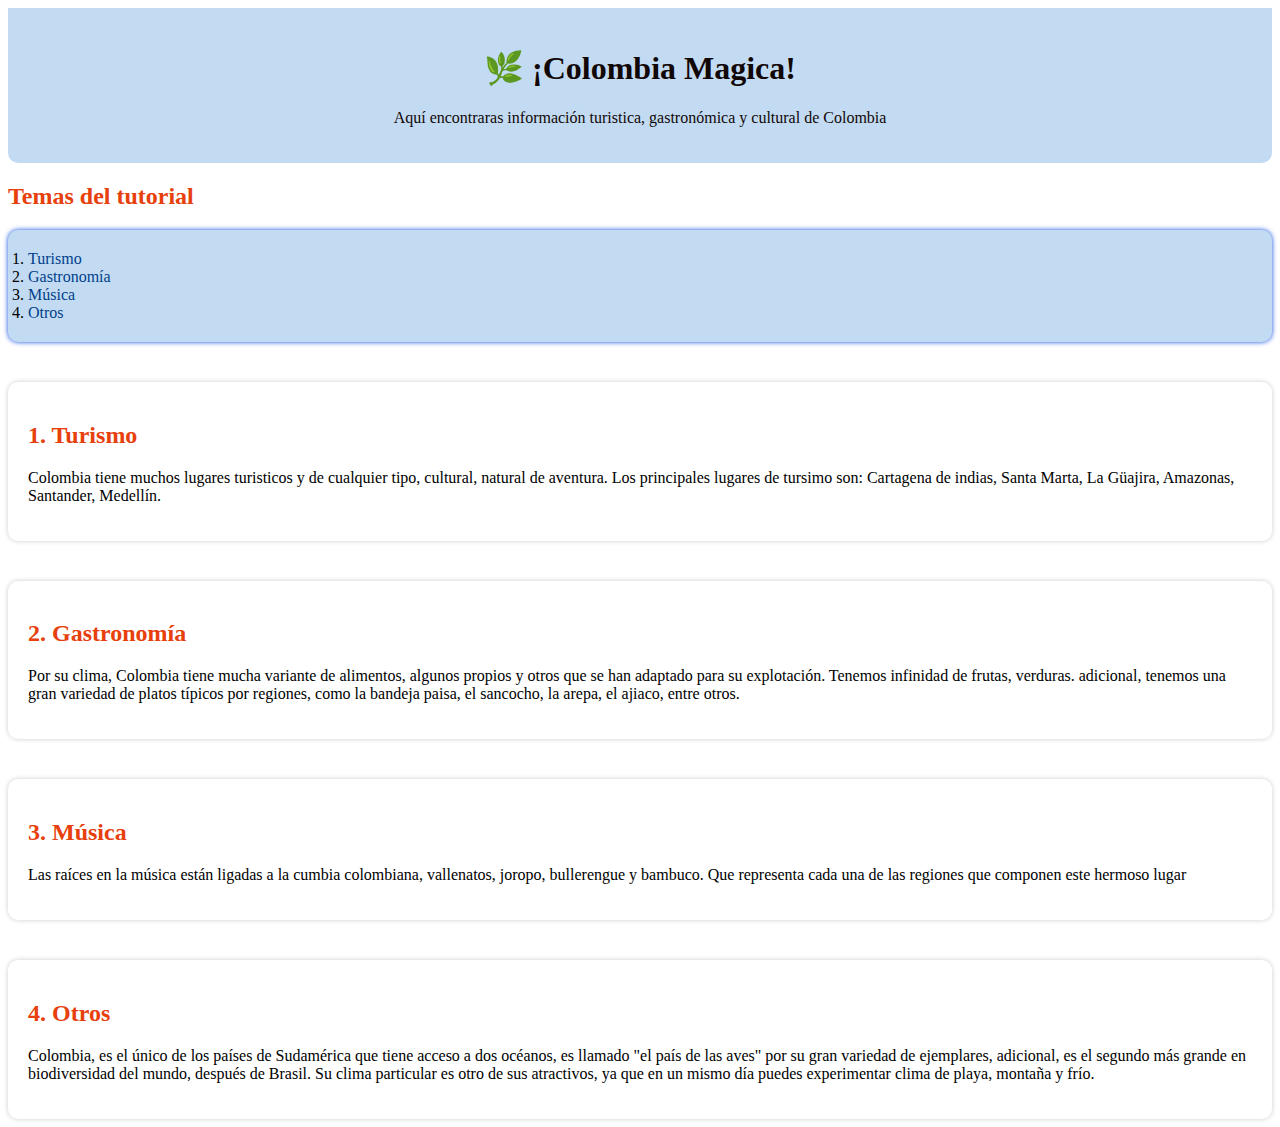
<file: index.html>
<!DOCTYPE html>
<html lang="es">
<head>
  <meta charset="UTF-8">
  <meta name="viewport" content="width=device-width, initial-scale=1.0">
  <title>Tutorial: Cómo sembrar una planta</title>
  <link rel="stylesheet" href="styles.css">
 
</head>
<body>

  <header>
    <h1>🌿 ¡Colombia Magica!</h1>
    <p>Aquí encontraras información turistica, gastronómica y cultural de Colombia</p>
  </header>

  <h2>Temas del tutorial</h2>
  <ol>
    <li><a href="#tema1">Turismo</a></li>
    <li><a href="#tema2">Gastronomía</a></li>
    <li><a href="#tema3">Música</a></li>
    <li><a href="#tema4">Otros</a></li>
  </ol>

  <section id="tema1">
    <h2>1. Turismo</h2>
    <p>Colombia tiene muchos lugares turisticos y de cualquier tipo, cultural, natural de aventura. Los principales lugares de tursimo son:
        Cartagena de indias, Santa Marta, La Güajira, Amazonas, Santander, Medellín. </p>
  </section>

  <section id="tema2">
    <h2>2. Gastronomía</h2>
    <p>Por su clima, Colombia tiene mucha variante de alimentos, algunos propios y otros que se han adaptado para su explotación. Tenemos infinidad de frutas, verduras. 
        adicional, tenemos una gran variedad de platos típicos por regiones, como la bandeja paisa, el sancocho, la arepa, el ajiaco, entre otros.
    </p>
  </section>

  <section id="tema3">
    <h2>3. Música</h2>
    <p>Las raíces en la música están ligadas a la cumbia colombiana, vallenatos, joropo, bullerengue y bambuco. Que representa cada una de las regiones que componen este hermoso lugar</p>
  </section>

  <section id="tema4">
    <h2>4. Otros</h2>
    <p>Colombia, es el único de los países de Sudamérica que tiene acceso a dos océanos, es llamado "el país de las aves" por su gran variedad de ejemplares, adicional, es el segundo más grande en biodiversidad del mundo, después de Brasil.
        Su clima particular es otro de sus atractivos, ya que en un mismo día puedes experimentar clima de playa, montaña y frío.
    </p>
  </section>

</body>
</html>
</file>
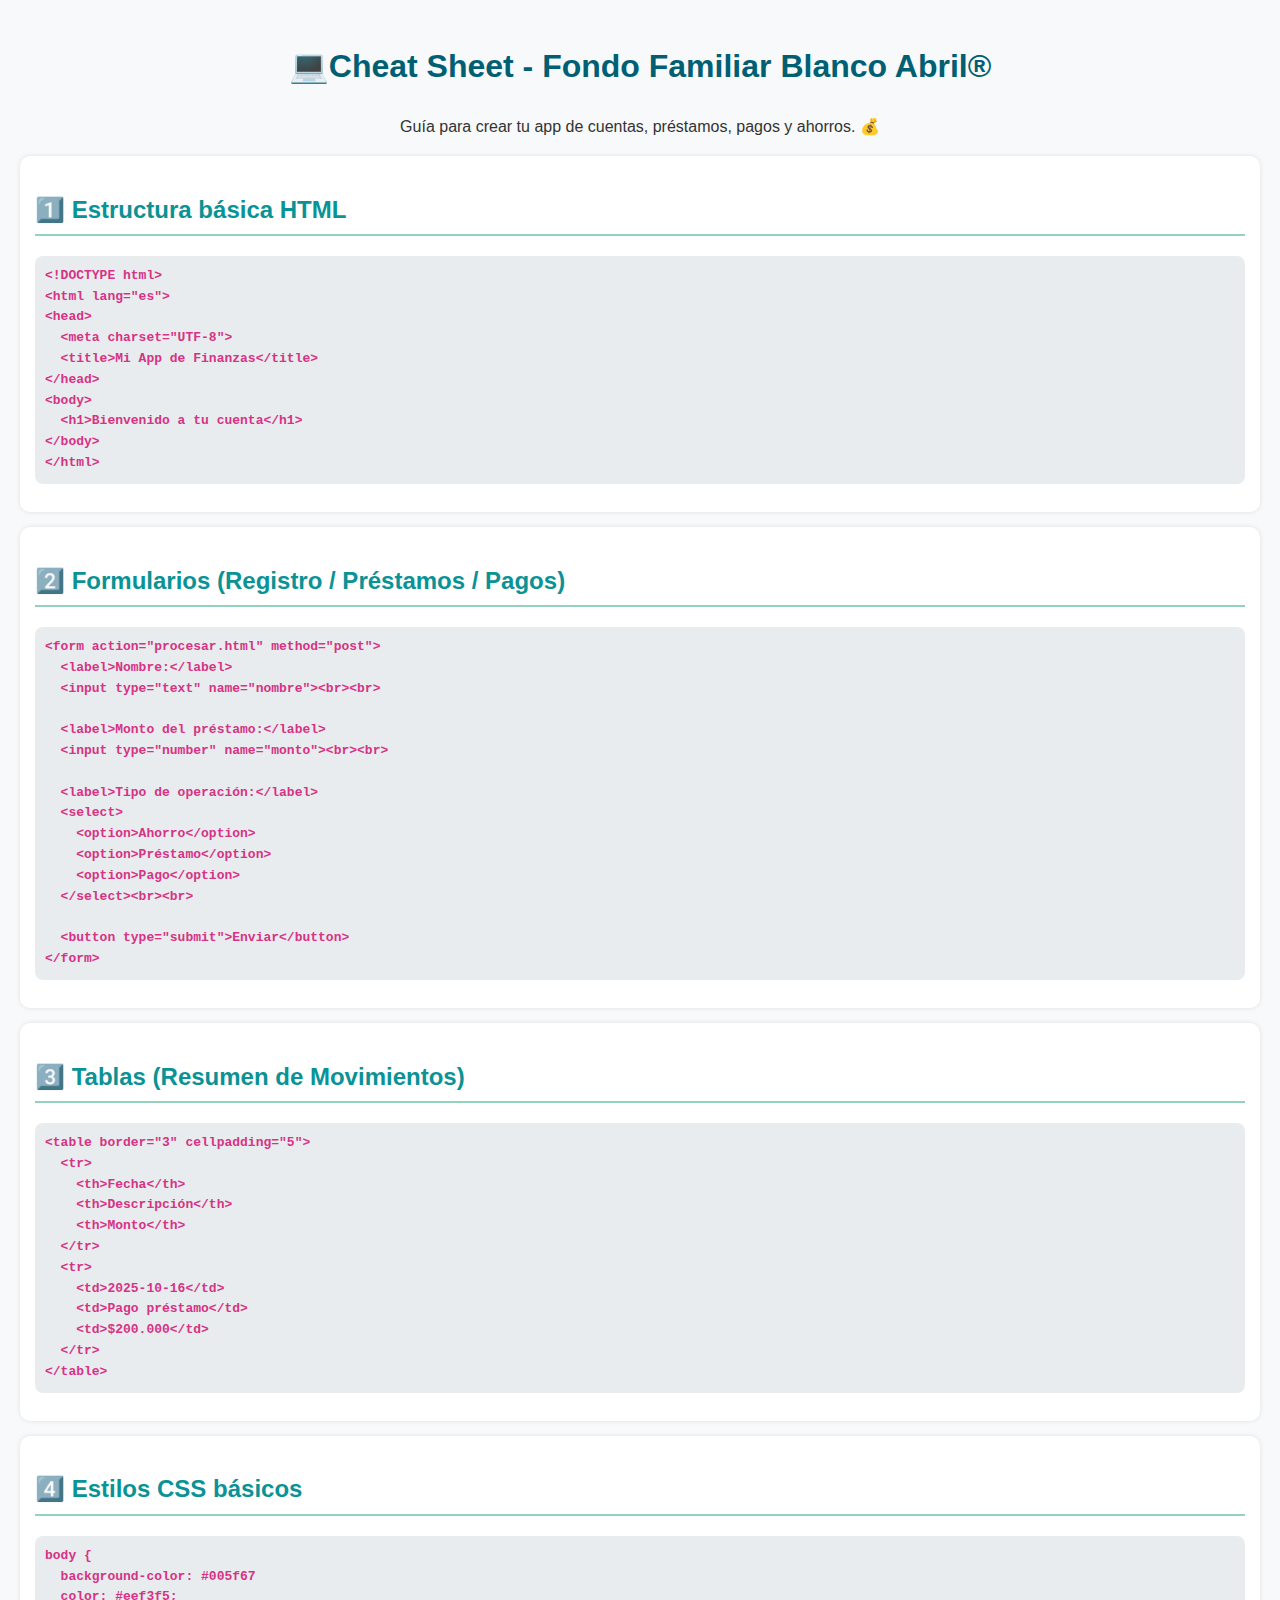
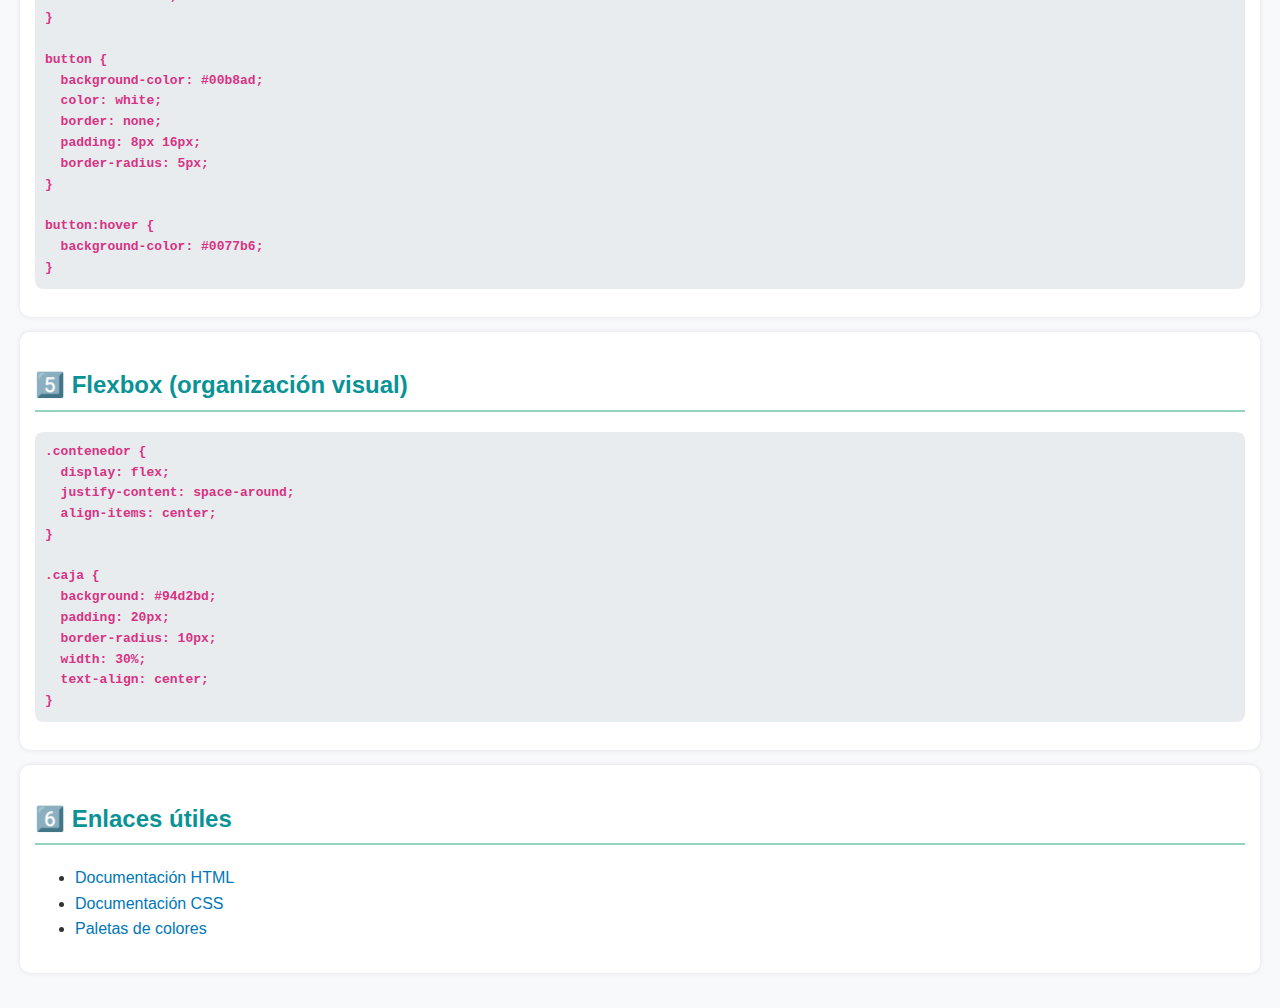
<file: cheatsheet.html>
<!DOCTYPE html>
<html lang="es">
<head>
  <meta charset="UTF-8">
  <meta name="viewport" content="width=device-width, initial-scale=1.0">
  <title>Cheat Sheet - Fondo Familiar Blanco Abril</title>
  <style>
    body {
      font-family: 'Segoe UI', Arial, sans-serif;
      background-color: #f8f9fa;
      color: #333;
      margin: 0;
      padding: 20px;
      line-height: 1.6;
    }

    h1 {
      color: #005f73;

      text-align: center;
    }

    h2 {
      color: #0a9396;
      border-bottom: 2px solid #94d2bd;
      padding-bottom: 5px;
    }

    pre {
      background: #e9ecef;
      padding: 10px;
      border-radius: 8px;
      overflow-x: auto;
    }

    code {
      color: #d63384;
      font-weight: bold;
    }

    section {
      background: white;
      padding: 15px;
      margin: 15px 0;
      border-radius: 10px;
      box-shadow: 0 0 5px rgba(0,0,0,0.1);
    }

    a {
      color: #0077b6;
      text-decoration: none;
    }

    a:hover {
      text-decoration: underline;
    }

    .highlight {
      background: #d8f3dc;
      padding: 2px 5px;
      border-radius: 4px;
    }
  </style>
</head>
<body>

  <h1>💻Cheat Sheet - Fondo Familiar Blanco Abril&#174;</h1>
  <p style="text-align:center;">Guía para crear tu app de cuentas, préstamos, pagos y ahorros. &#128176;</p>

  <section>
    <h2>1️⃣ Estructura básica HTML</h2>
    <pre><code>&lt;!DOCTYPE html&gt;
&lt;html lang="es"&gt;
&lt;head&gt;
  &lt;meta charset="UTF-8"&gt;
  &lt;title&gt;Mi App de Finanzas&lt;/title&gt;
&lt;/head&gt;
&lt;body&gt;
  &lt;h1&gt;Bienvenido a tu cuenta&lt;/h1&gt;
&lt;/body&gt;
&lt;/html&gt;
</code></pre>
  </section>

  <section>
    <h2>2️⃣ Formularios (Registro / Préstamos / Pagos)</h2>
    <pre><code>&lt;form action="procesar.html" method="post"&gt;
  &lt;label&gt;Nombre:&lt;/label&gt;
  &lt;input type="text" name="nombre"&gt;&lt;br&gt;&lt;br&gt;

  &lt;label&gt;Monto del préstamo:&lt;/label&gt;
  &lt;input type="number" name="monto"&gt;&lt;br&gt;&lt;br&gt;

  &lt;label&gt;Tipo de operación:&lt;/label&gt;
  &lt;select&gt;
    &lt;option&gt;Ahorro&lt;/option&gt;
    &lt;option&gt;Préstamo&lt;/option&gt;
    &lt;option&gt;Pago&lt;/option&gt;
  &lt;/select&gt;&lt;br&gt;&lt;br&gt;

  &lt;button type="submit"&gt;Enviar&lt;/button&gt;
&lt;/form&gt;
</code></pre>
  </section>

  <section>
    <h2>3️⃣ Tablas (Resumen de Movimientos)</h2>
    <pre><code>&lt;table border="3" cellpadding="5"&gt;
  &lt;tr&gt;
    &lt;th&gt;Fecha&lt;/th&gt;
    &lt;th&gt;Descripción&lt;/th&gt;
    &lt;th&gt;Monto&lt;/th&gt;
  &lt;/tr&gt;
  &lt;tr&gt;
    &lt;td&gt;2025-10-16&lt;/td&gt;
    &lt;td&gt;Pago préstamo&lt;/td&gt;
    &lt;td&gt;$200.000&lt;/td&gt;
  &lt;/tr&gt;
&lt;/table&gt;
</code></pre>
  </section>

  <section>
    <h2>4️⃣ Estilos CSS básicos</h2>
    <pre><code>body {
  background-color: #005f67
  color: #eef3f5;
}

button {
  background-color: #00b8ad;
  color: white;
  border: none;
  padding: 8px 16px;
  border-radius: 5px;
}

button:hover {
  background-color: #0077b6;
}
</code></pre>
  </section>

  <section>
    <h2>5️⃣ Flexbox (organización visual)</h2>
    <pre><code>.contenedor {
  display: flex;
  justify-content: space-around;
  align-items: center;
}

.caja {
  background: #94d2bd;
  padding: 20px;
  border-radius: 10px;
  width: 30%;
  text-align: center;
}
</code></pre>
  </section>

  <section>
    <h2>6️⃣ Enlaces útiles</h2>
    <ul>
      <li><a href="https://developer.mozilla.org/es/docs/Web/HTML" target="_blank">Documentación HTML</a></li>
      <li><a href="https://developer.mozilla.org/es/docs/Web/CSS" target="_blank">Documentación CSS</a></li>
      <li><a href="https://colorhunt.co/" target="_blank">Paletas de colores</a></li>
    </ul>
  </section>

</body>
</html>
</file>
<file: styles.css>
<style>
    body {
      font-family: Arial, Helvetica, sans-serif;
      background-color: #e7e9f3;
      margin: 0;
      padding: 0 20px;
    }
    header {
      background-color: #c2dbf2;
      color: rgb(18, 7, 7);
      text-align: center;
      padding: 20px 0;
      border-radius: 0 0 10px 10px;
    }
    ol {
      background-color: #c2dbf2;
      padding: 20px;
      border-radius: 10px;
      box-shadow: 0 0 5px #0b47e0;
    }
    a {
      color: #013f8b;
      text-decoration: none;
    }
    a:hover {
      text-decoration: underline;
    }
    section {
      margin-top: 40px;
      padding: 20px;
      background: white;
      border-radius: 10px;
      box-shadow: 0 0 5px #ccc;
    }
    h2 {
      color: #e7400d;
    }
  </style>
</file>
